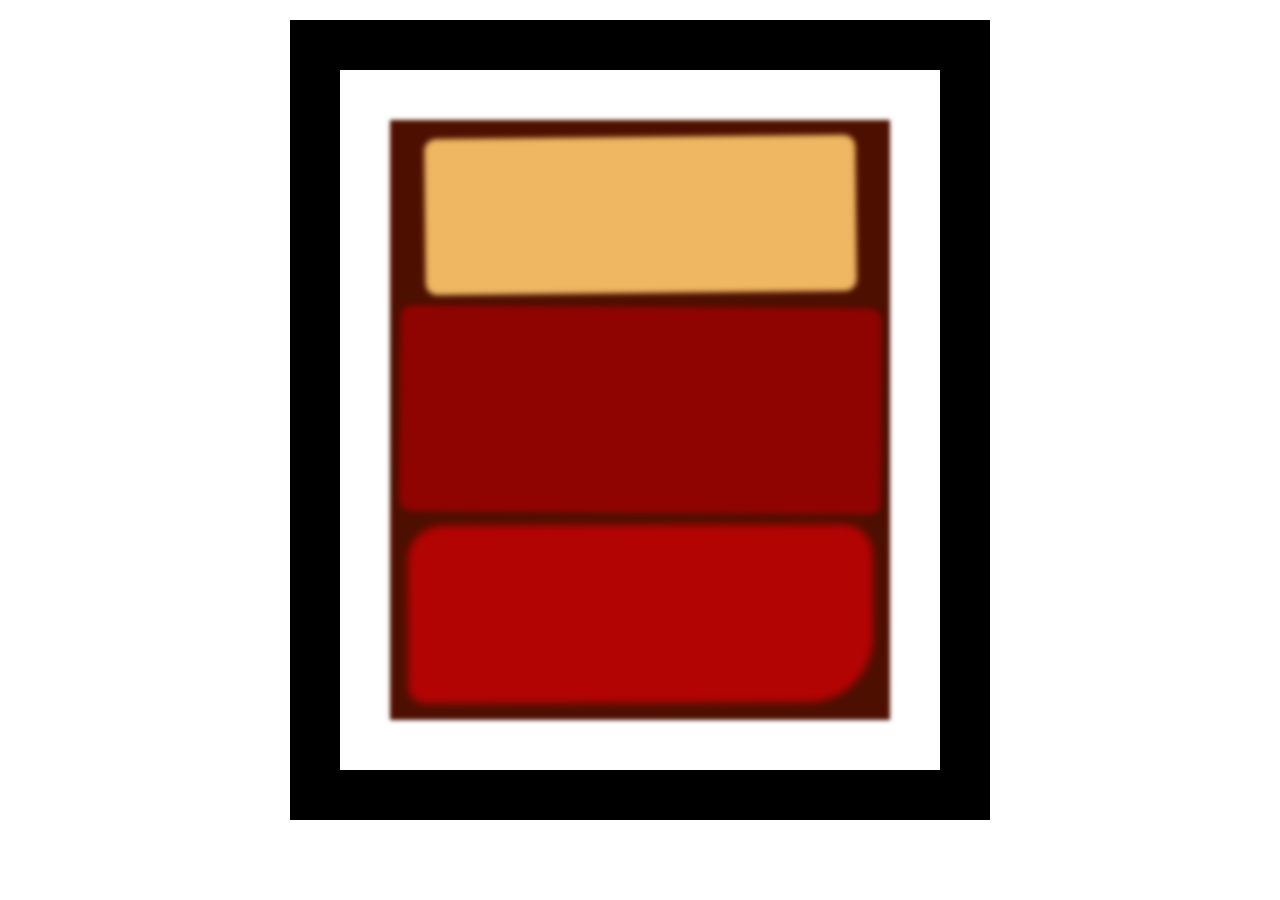
<file: BoxModelRothko/index.html>
<!DOCTYPE html>
<html lang="en">
<head>
    <meta charset="UTF-8">
    <meta http-equiv="X-UA-Compatible" content="IE=edge">
    <meta name="viewport" content="width=device-width, initial-scale=1.0">
    <title>Rothko Painting</title>
    <link rel="stylesheet" href="styles.css">
</head>
<body>
    <!-- <img src="https://cdn.freecodecamp.org/curriculum/css-box-model/diagram-3.png" alt=""> -->

    <div class="frame">
        <div class="canvas">
            <div class="one"></div>
            <div class="two"></div>
            <div class="three"></div>
        </div>
    </div>

</body>
</html>
</file>
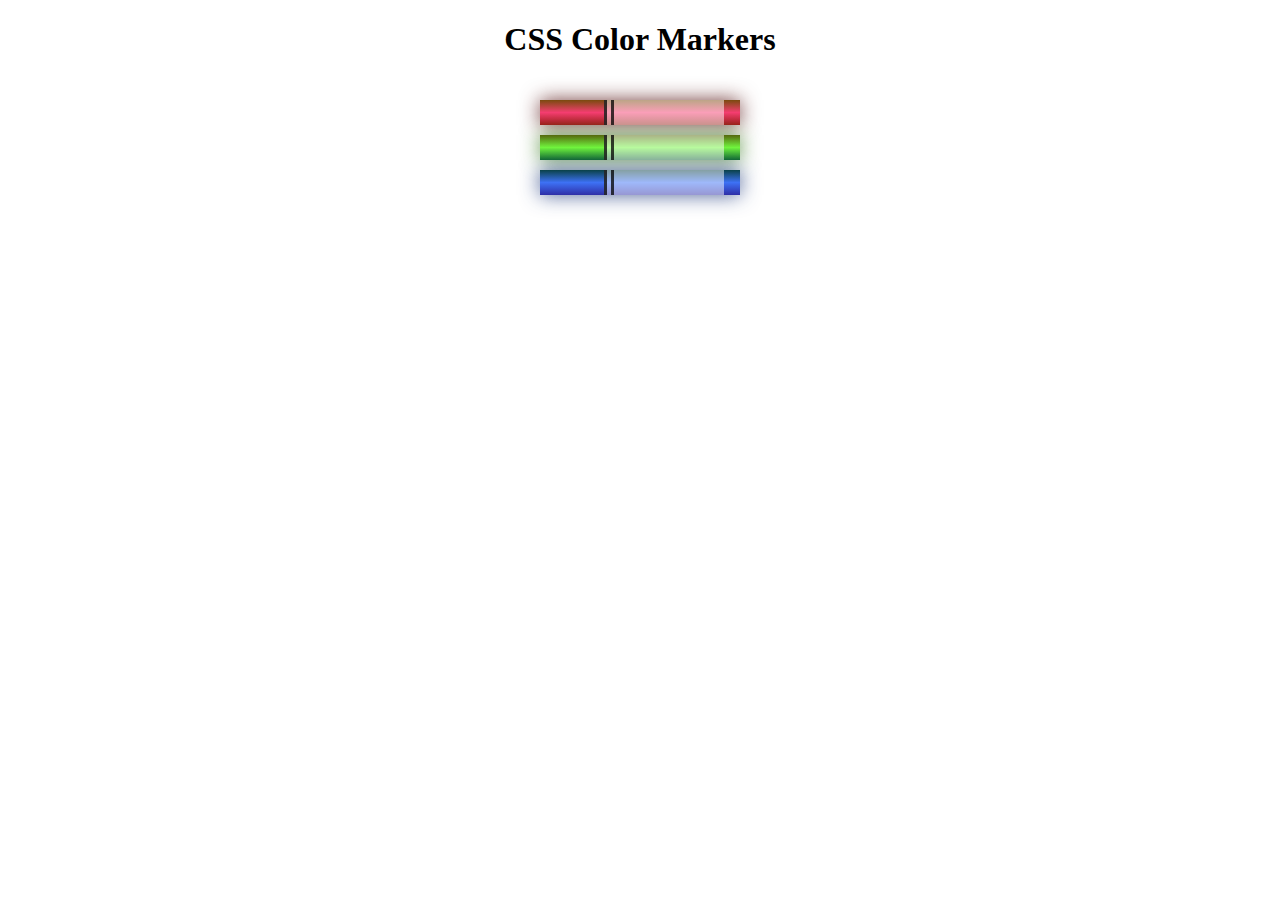
<file: ColoredMakers/index.html>
<!DOCTYPE html>
<html lang="en">
<head>
    <meta charset="UTF-8">
    <meta http-equiv="X-UA-Compatible" content="IE=edge">
    <meta name="viewport" content="width=device-width, initial-scale=1.0">
    <title>Colored Markers</title>
    <link rel="stylesheet" href="styles.css">
</head>
<body>

    <h1>CSS Color Markers</h1>
    <div class="container">
        <div class="marker red">
            <div class="cap"></div>
            <div class="sleeve"></div>
        </div>
        <div class="marker green">
            <div class="cap"></div>
            <div class="sleeve"></div>
        </div>
        <div class="marker blue">
            <div class="cap"></div>
            <div class="sleeve"></div>
        </div>
    </div>
    
</body>
</html>
</file>
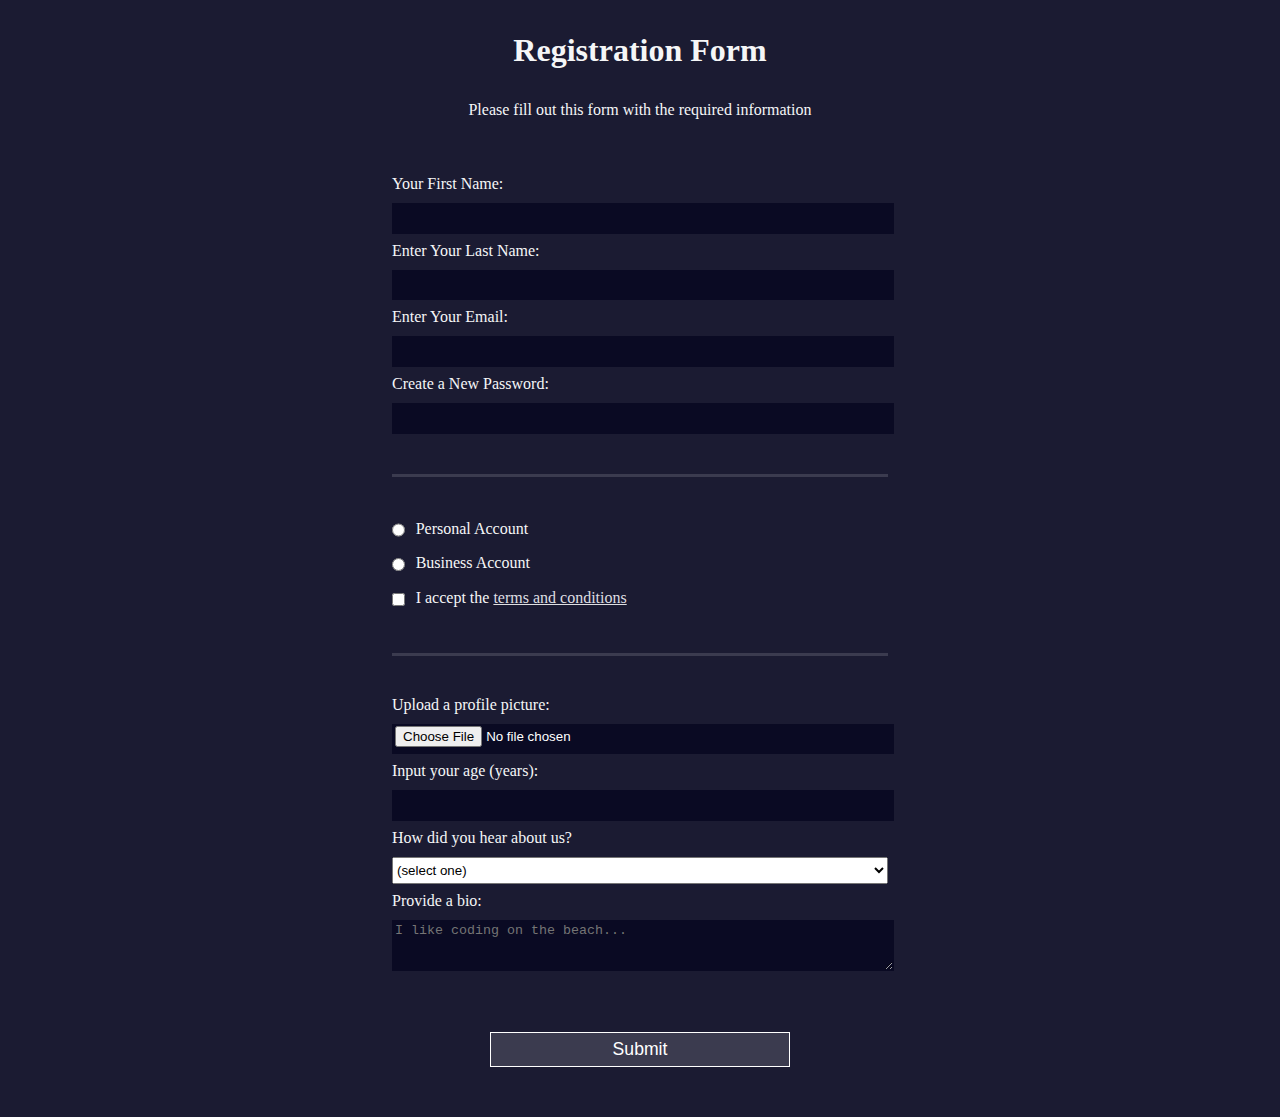
<file: FormulariodeRegistro/index.html>
<!DOCTYPE html>
<html lang="en">
<head>
    <meta charset="UTF-8">
    <meta http-equiv="X-UA-Compatible" content="IE=edge">
    <meta name="viewport" content="width=device-width, initial-scale=1.0">
    <title>Registration Form</title>
    <link rel="stylesheet" href="styles.css">
</head>

<body>
    <h1>Registration Form</h1>
    <p>Please fill out this form with the required information</p>
    <form action="https://register-demo.freecodecamp.org">
        <fieldset>
            <label for="first-name">Your First Name: <input id="first-name" name="first-name" type="text" required></label>
            <label for="last-name">Enter Your Last Name: <input id="last-name" name="last-name" type="text" required></label>
            <label for="email">Enter Your Email: <input id="email" name="email" type="email" required></label>
            <label for="new-password">Create a New Password: <input id="new-password" name="new-password" type="password" pattern="[a-z0-5]{8,}"></label>
        </fieldset>

        <fieldset>
            <label for="personal-account"><input class="inline" type="radio" name="account-type" id="personal-account"> Personal Account</label>
            <label for="business-account"><input class="inline" type="radio" name="account-type" id="business-account"> Business Account</label>
            <label for="terms-and-conditions"><input class="inline" type="checkbox" id="terms-and-conditions" required> I accept the <a href="https://www.freecodecamp.org/news/terms-of-service/">terms and conditions</a></label>
        </fieldset>

        <fieldset>
            <label for="profile-picture">Upload a profile picture: <input type="file" name="file" id="profile-picture"></label>
            <label for="age">Input your age (years): <input type="number" name="age" min="13" max="120" id="age"></label>
            <label for="referrer">
                How did you hear about us?
                <select name="referrer" id="referrer">
                    <option value="">(select one)</option>
                    <option value="1">freeCodeCamp News</option>
                    <option value="2">freeCodeCamp YouTube Channel</option>
                    <option value="3">freeCodeCamp Forum</option>
                    <option value="4">Other</option>
                </select>
            </label>
            <label for="bio">Provide a bio: 
                <textarea rows="3" cols="30" placeholder="I like coding on the beach..." id="bio" name="bio"></textarea>
            </label>
        </fieldset>
        <input type="submit" value="Submit">
    </form>
</body>
</html>
</file>
<file: BoxModelRothko/styles.css>
.canvas{
    width: 500px;
    height: 600px;
    background-color: #4d0f00;
    overflow: hidden;
    filter: blur(2px);
}

.frame{
    border: 50px solid black;
    width: 500px;
    padding: 50px;
    margin: 20px auto;
}

.one{
    width: 425px;
    height: 150px;
    background-color: #efb762;
    margin: 20px auto;
    box-shadow: 0 0 3px 3px #efb762;
    border-radius: 9px;
    transform: rotate(-0.6deg);
}

.two{
    width: 475px;
    height: 200px;
    background-color: #8f0401;
    margin: 0 auto 20px;
    box-shadow: 0 0 3px 3px #8f0401;
    border-radius: 8px 10px;
    transform: rotate(0.4deg);
}

.three{
    width: 91%;
    height: 28%;
    background-color: #b20403;
    margin: auto;
    filter: blur(2px);
    box-shadow: 0 0 5px 5px #b20403;
    border-radius: 30px 25px 60px 12px;
    transform: rotate(-0.2deg);
}

.one, .two{
    filter: blur(1px);
}
</file>
<file: ColoredMakers/styles.css>
h1{
    text-align: center;
}

.container{
    padding: 10px 0;
    background-color: rgb(255,255,255);
}

.marker{
    width: 200px;
    height: 25px;
    margin: 10px auto;
}

.red {
    background: linear-gradient(rgb(122, 74, 14), rgb(245, 62, 113), rgb(162, 27, 27));
    box-shadow: 0 0 20px 0 rgba(83, 14, 14, 0.8);
  }

.green{
    background: linear-gradient(#55680D, #71F53E, #116C31);
    box-shadow: 0 0 20px 0 #3B7E20CC;
}

.blue{
    background: linear-gradient(hsl(186, 76%, 16%), hsl(223, 90%, 60%), hsl(240, 56%, 42%));
    box-shadow: 0 0 20px 0 hsl(223, 59%, 31%, 0.8);
}

.sleeve{
    background-color: rgba(255,255,255,0.5);
    width: 110px;
    height: 25px;
    border-left: 10px double rgba(0,0,0,0.75);
}

.cap{
    width: 60px;
    height: 25px;
}

.cap, .sleeve{
    display: inline-block;
}
</file>
<file: FormulariodeRegistro/styles.css>
body{
    width: 100%;
    height: 100vh;
    margin: 0;
    background-color: #1b1b32;
    color: #f5f6f7;
    font-family: Tahoma;
    font-size: 16px;
}

h1, p{
    margin: 1em auto;
    text-align: center;
}

form{
    margin: 0 auto;
    min-width: 300px;
    max-width: 500px;
    width: 60vw;
    padding-bottom: 2em;
}

fieldset{
    border: none;
    padding: 2rem 0;
    border-bottom: 3px solid #3b3b4f;
}

fieldset:last-of-type{
    border-bottom: none;
}

input, textarea, select{
    width: 100%;
    margin: 10px 0 0 0;
    min-height: 2em;
}

input, textarea{
    background-color: #0a0a23;
    border: 1px solid #0a0a23;
    color: #FFFFFF;
}

.inline{
    width: unset;
    margin: 0;
    margin-right: 0.5em;
    vertical-align: middle;
}

label{
    display: block;
    margin: 0.5rem 0;
}

a{
    color: #dfdfe2;
}

input[type="submit"]{
    display: block;
    width: 60%;
    margin: 0 auto;
    height: 2em;
    font-size: 1.1rem;
    background-color: #3b3b4f;
    border-color: white;
    margin: 1em auto;
    min-width: 300px;
}

input[type="file"]{
    padding: 1px 2px;
}
</file>
